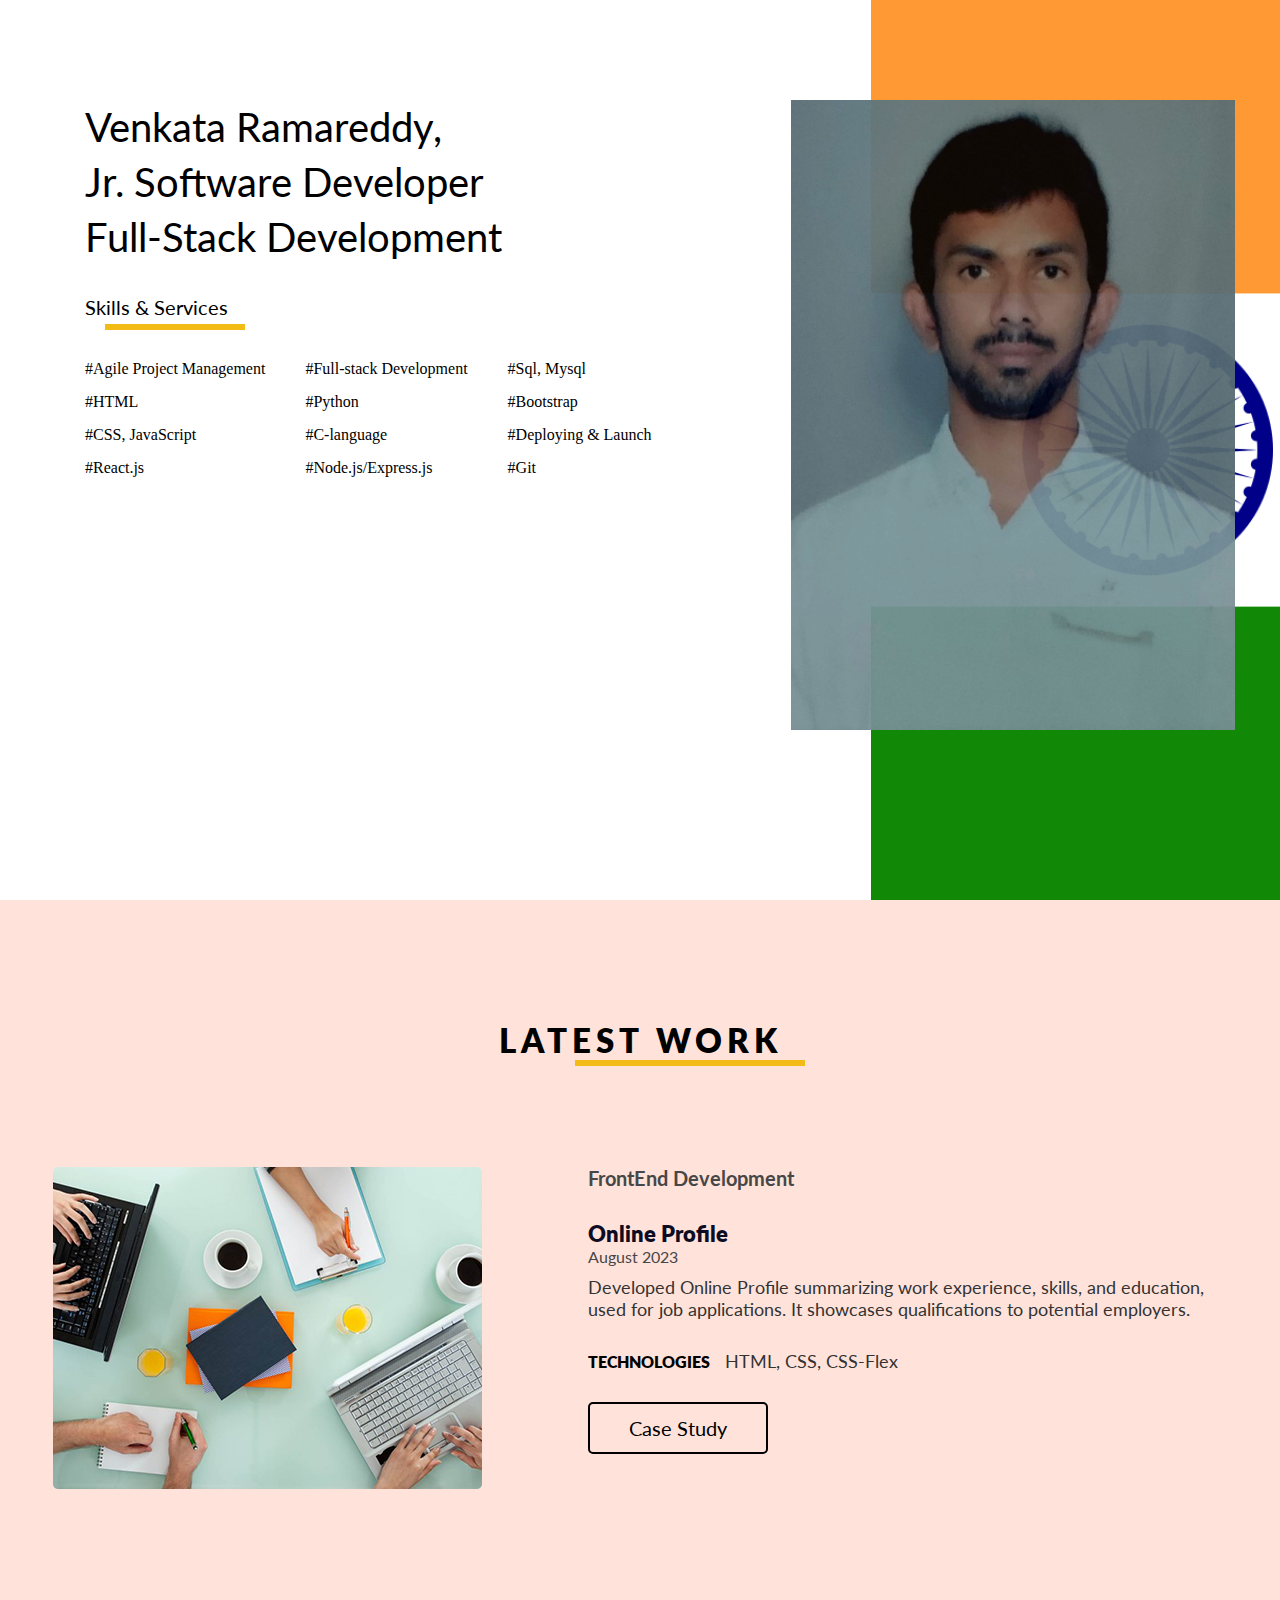
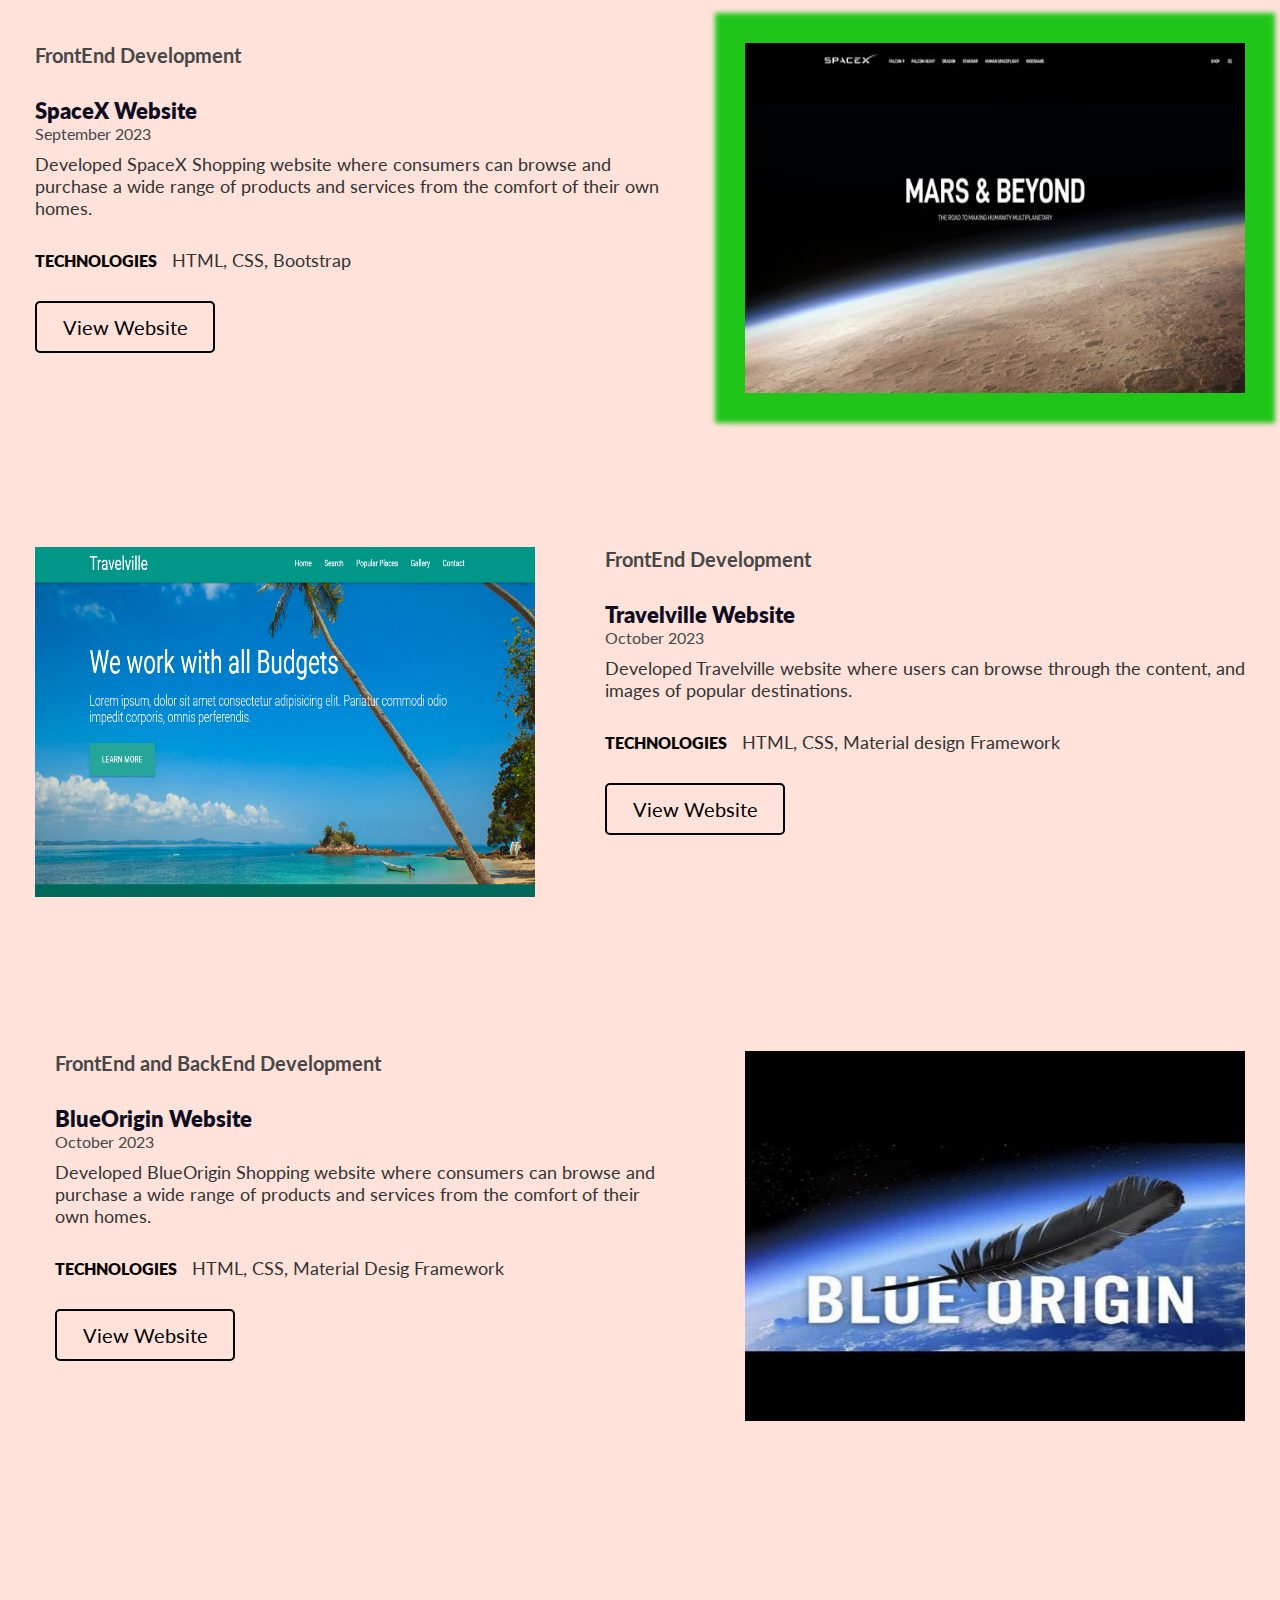
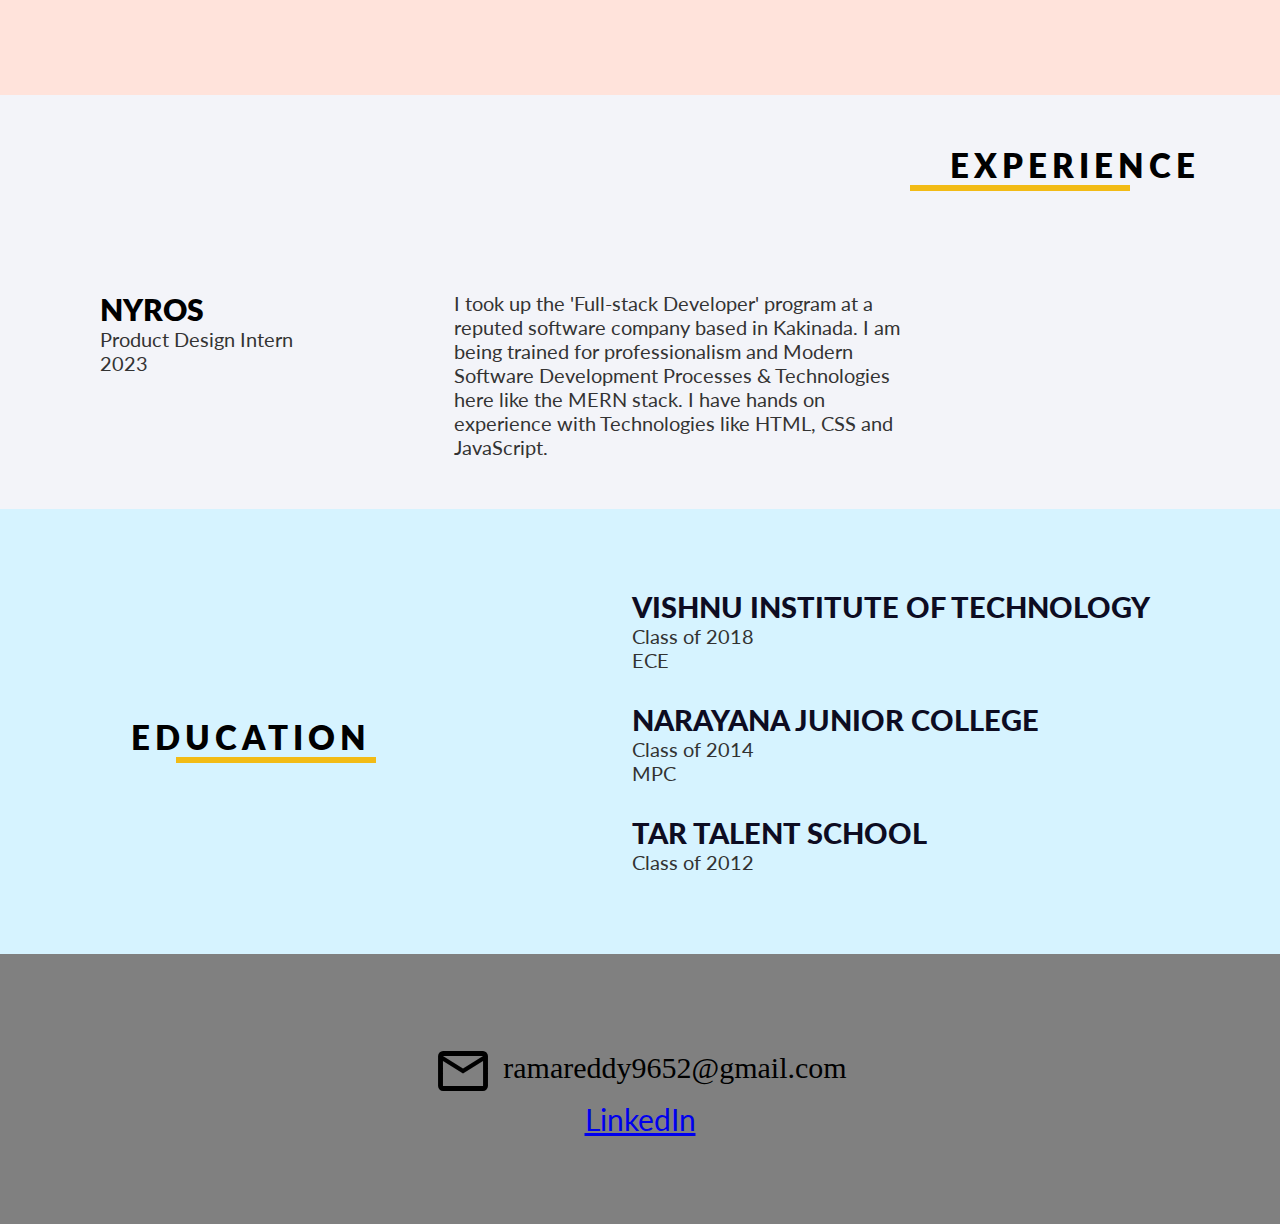
<file: index.html>
<!DOCTYPE html>
<html lang="en">
<head>
    <meta charset="UTF-8">
    <meta name="viewport" content="width=device-width, initial-scale=1.0">
    <title>Venkata | Portfolio</title>
    <link rel="stylesheet" href="assets/css/style.css">
    <link rel="stylesheet" type="text/css" href="https://fonts.googleapis.com/css?family=Lato:300,400,700,900" />
    <link href="https://fonts.googleapis.com/icon?family=Material+Icons"
      rel="stylesheet">
</head>
<body>
   <header>
        <div class="wrapper">
        <div class="container">
            <div class="left-side">
                    <h2>Venkata Ramareddy, <br/>Jr. Software Developer <br/>Full-Stack Development</h2>
                    <h6>Skills & Services <span></span></h6>
                    <div class="skils_blk">
                        <ul>
                            <li>#Agile Project Management</li>
                            <li>#HTML</li>
                            <li>#CSS, JavaScript</li>
                            <li>#React.js</li>
                        </ul>
                        <ul>
                            <li>#Full-stack Development</li>
                            <li>#Python</li>
                            <li>#C-language</li>
                            <li>#Node.js/Express.js</li>
                        </ul>
                        <ul>
                            <li>#Sql, Mysql</li>
                            <li>#Bootstrap</li>
                            <li>#Deploying & Launch</li>
                            <li>#Git</li>
                        </ul>
                    </div>
            </div>
            <div class="right-side">
                    <img src="assets/images/Photo.png" />
            </div>
        </div>
        </div>
   </header>
   <section class="latest-work">
        <h2>Latest Work <span></span></h2>
        <div class="latest-contianer">
            <div>
                <img src="assets/images/development.png" class="profile-image"/>
            </div>
            <div class="latest_works_cntnt">
                <h5>FrontEnd Development</h5>
                <h4>Online Profile</h4>
                <h6>August 2023</h6>
                <p>Developed Online Profile summarizing work experience, skills, and education, used for job applications. It showcases qualifications to potential employers.</p>
                <p><span>Technologies</span>  HTML, CSS, CSS-Flex</p>
                <a href="case-study.html" class="view_web_btn">Case Study</a>
            </div>
        </div>
        <div class="latest-contianer">
            <div class="latest_works_cntnt">
                <h5>FrontEnd Development</h5>
                <h4>SpaceX Website</h4>
                <h6>September 2023</h6>
                <p>Developed SpaceX Shopping website where consumers can browse and purchase a wide range of products and services from the comfort of their own homes.</p>
                <p><span>Technologies</span>  HTML, CSS, Bootstrap</p>
                <a href="https://ramareddy-brs.github.io/spaceX-project/" class="view_web_btn" target="_blank">View Website</a>
            </div>
            <div>
                <img src="assets/images/spacex-image.jpg" class="spacex-image" />
            </div>
        </div>
        <div class="latest-contianer">
            <div>
                <img src="assets/images/travel-image.png" class="profile-image Travel-image"/>
            </div>
            <div class="latest_works_cntnt">
                <h5>FrontEnd Development</h5>
                <h4>Travelville Website</h4>
                <h6>October 2023</h6>
                <p>Developed Travelville website where users can browse through the content, and images of popular destinations.</p>
                <p><span>Technologies</span>  HTML, CSS, Material design Framework</p>
                <a href="travelville.html" class="view_web_btn" target="_blank">View Website</a>
            </div>
        </div>
        <div class="latest-contianer">
            <div class="latest_works_cntnt blueorigin-content">
                <h5>FrontEnd and BackEnd Development</h5>
                <h4>BlueOrigin Website</h4>
                <h6>October 2023</h6>
                <p>Developed BlueOrigin Shopping website where consumers can browse and purchase a wide range of products and services from the comfort of their own homes.</p>
                <p><span>Technologies</span>  HTML, CSS, Material Desig Framework</p>
                <a href="https://ramareddy-brs.github.io/blueorigin-shop/" class="view_web_btn" target="_blank">View Website</a>
            </div>
            <div>
                <img src="assets/images/blue-origin.jpg" class="blueorigin-image"/>
            </div>
        </div>
   </section>
   <section class="experience-block">
        <div class="experience-heading">
            <h2>Experience <span></span></h2>
        </div>
        <div class="experience-container">
            <div class="lf-side">
                <h3>Nyros</h3>
                <p class="paragraph">Product Design Intern <br /> 2023</p>
            </div>
            <div class="rg-side">
                <p>I took up the 'Full-stack Developer' program at a reputed software company based in Kakinada. 
                I am being trained for professionalism and Modern Software Development Processes & Technologies here like the MERN stack.
                I have hands on experience with Technologies like HTML, CSS and JavaScript.
                </p>
            </div>
        </div>
   </section>
   <section class="education-container">
       <div>
          <h2>Education <span></span></h2>
       </div>
       <div>
          <div>
            <h3>Vishnu Institute of Technology</h3>
			<p>Class of 2018 <br/> ECE</p>
          </div>
          <div>
            <h3>Narayana Junior college</h3>
			<p>Class of 2014 <br/> MPC</p>
          </div>
          <div>
            <h3>TAR Talent School</h3>
			<p>Class of 2012</p>
          </div>
       </div>
   </section>
   <footer>
       <div class="bottom-container">
          <p><i class="material-icons">mail_outline</i>ramareddy9652@gmail.com</p>
          <p class="paragraph"><a href="https://www.linkedin.com/in/venkata-rama-reddy-ogireddy-736439225/" target="_blank">LinkedIn</a></p>
       </div>
   </footer>
</body>
</html>
</file>
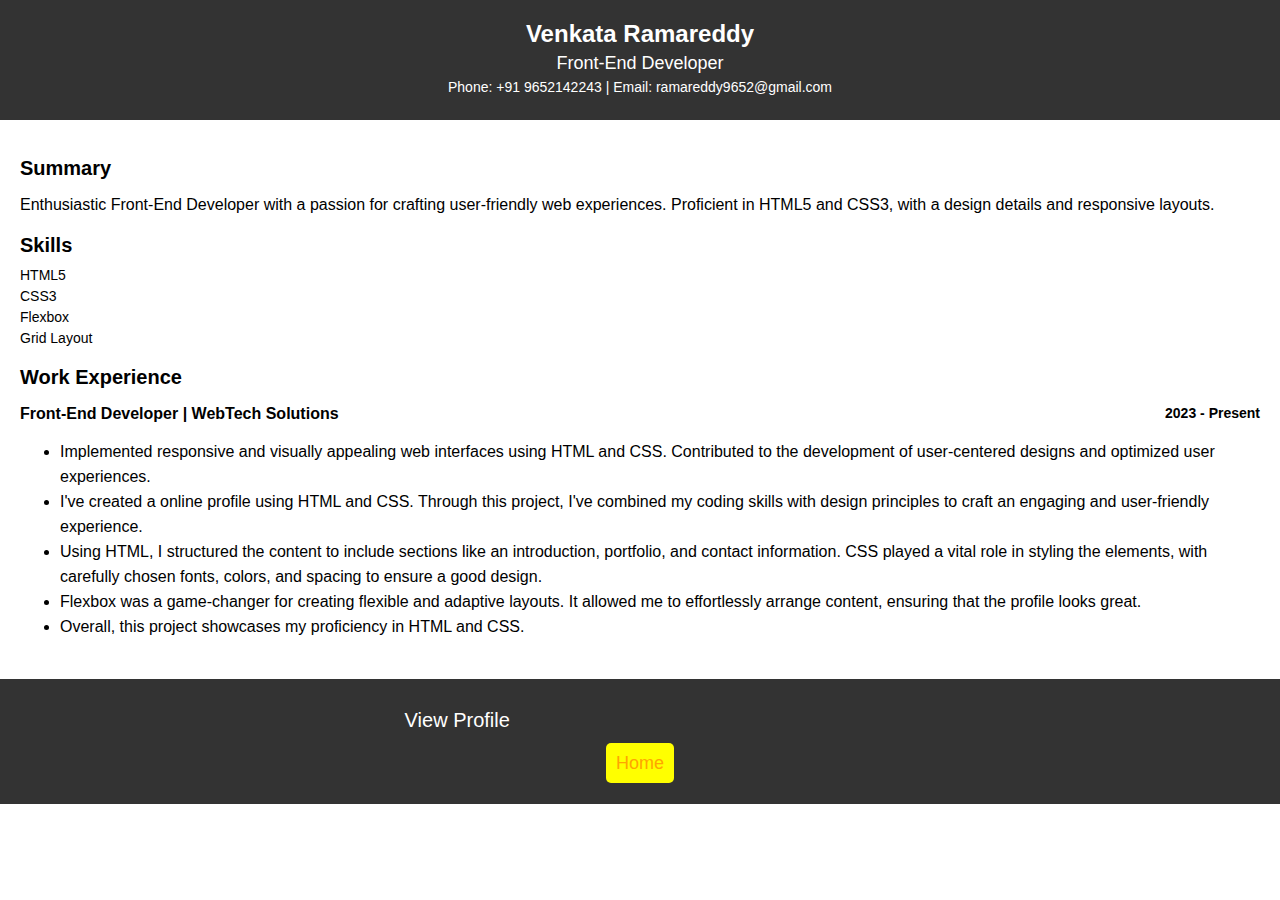
<file: case-study.html>
<!DOCTYPE html>
<html lang="en">
<head>
    <meta charset="UTF-8">
    <meta name="viewport" content="width=device-width, initial-scale=1.0">
    <title>Venkata</title>
    <link rel="stylesheet" href="assets/css/case-study-style.css">
    <link href="https://fonts.googleapis.com/icon?family=Material+Icons"
      rel="stylesheet">
</head>
<body>
    <header class="header">
        <h1 class="name">Venkata Ramareddy</h1>
        <p class="title">Front-End Developer</p>
        <p class="contact">Phone: +91 9652142243 | Email: ramareddy9652@gmail.com</p>
      </header>
      <main class="main">
        <section class="section">
          <h2 class="section-heading">Summary</h2>
          <p class="summary">
            Enthusiastic Front-End Developer with a passion for crafting user-friendly web experiences. Proficient in HTML5 and CSS3, with a design details and responsive layouts.
          </p>
        </section>
        <section class="section">
          <h2 class="section-heading">Skills</h2>
          <ul class="skills-list">
            <li class="skill">HTML5</li>
            <li class="skill">CSS3</li>
            <li class="skill">Flexbox</li>
            <li class="skill">Grid Layout</li>
          </ul>
        </section>
        <section class="section">
          <h2 class="section-heading">Work Experience</h2>
          <p class="work-info">
            <span class="work-title">Front-End Developer | WebTech Solutions</span>
            <span class="work-date">2023 - Present</span>
          </p>
          <ul class="work-description">
              <li> Implemented responsive and visually appealing web interfaces using HTML and CSS. Contributed to the development of user-centered designs and optimized user experiences.</li>
              <li>I've created a online profile using HTML and CSS. Through this project, I've combined my coding skills with design principles to craft an engaging and user-friendly experience.</li>
              <li>Using HTML, I structured the content to include sections like an introduction, portfolio, and contact information. CSS played a vital role in styling the elements, with carefully chosen fonts, colors, and spacing to ensure a good design.</li>
              <li>Flexbox was a game-changer for creating flexible and adaptive layouts. It allowed me to effortlessly arrange content, ensuring that the profile looks great.</li>
              <li>Overall, this project showcases my proficiency in HTML and CSS.</li>
          </ul>
        </section>
      </main>
      <footer class="footer">
       <p>View Profile <a href="https://ramareddy-brs.github.io/profile-with-flex/" target="_blank"><i class="material-icons">arrow_right_alt</i></a></p>
       <a href="index.html" class="view_web_btn" id="homeButton">Home</a>
      </footer>
</body>
</html>
</file>
<file: assets/css/style.css>
*{
    margin: 0px;
    padding: 0px;
    box-sizing: border-box;
}
.wrapper {
    box-sizing: border-box;
    max-width: 1140px;
    width: 100%;
    padding-right: 15px;
    padding-left: 15px;
    margin-right: auto;
    margin-left: auto;
}
.container {
    display: flex;
    flex-wrap: wrap;
    justify-content: space-between;
}
.left-side h2 {
    font-size: 40px;
    font-weight: 400;
    font-family: "lato";
    line-height: 55px;
}
.left-side h6 {
    font-size: 20px;
    font-weight: 400;
    font-family: "lato";
    margin-top: 30px;
}
.left-side h6 span {
    width: 140px;
    height: 6px;
    background: #f2bb16;
    display: block;
    margin-left: 20px;
    margin-top: 5px;
}
.skils_blk {
    display: flex;
    margin-top: 15px;
}
.skils_blk ul {
    list-style: none;
    display: inline-block;
}
.skils_blk ul li {
    margin-top: 15px;
    padding-right: 40px;
}
.right-side {
    position: relative;
    left: 120px;
}
.right-side{
    background-image: url("../images/profile_bg.png");
    background-size: cover;
    width: 40%;
    height: 100vh;
}
header img {
    max-width: 100%;
    height: 70%;
    position: relative;
    top: 100px;
    right: 80px;
    opacity: 95%;
}
.left-side {
    margin-top: 100px;
}
.latest-work {
    background: #ffe3db;
    width: 100%;
    padding: 120px 0;
}
.latest-work h2 {
    font-size: 33px;
    font-weight: 800;
    font-family: "lato";
    text-align: center;
    margin-bottom: 100px;
    text-transform: uppercase;
    letter-spacing: 5px;
}
.latest-work h2 span {
    width: 230px;
    height: 6px;
    background: #f2bb16;
    display: block;
    margin: 0 auto;
    position: relative;
    left: 50px;
}
.latest-contianer {
    display: flex;
    justify-content: space-around;
    margin-bottom: 150px;
}
.latest-work h5 {
    font-size: 20px;
    color: #474747;
    font-family: "lato";
    margin-bottom: 30px;
}
.latest-work h4 {
    font-size: 22px;
    font-weight: 800;
    font-family: "lato";
    color: #0d0c22;
    margin-top: 10px;
}
.latest-work h6 {
    font-size: 16px;
    font-weight: 400;
    color: #474747;
    font-family: "lato";
    margin-bottom: 10px;
}
.latest-work p {
    font-size: 18px;
    font-weight: 400;
    color: #333;
    font-family: "lato";
    margin-bottom: 30px;
}
.latest-work p span {
    color: #000;
    text-transform: uppercase;
    font-weight: 800;
    font-family: "lato";
    margin-right: 10px;
    font-size: 16px;
}
.view_web_btn {
    border: 2px solid #000;
    color: #000;
    display: block;
    border-radius: 5px;
    width: 180px;
    padding: 12px 0;
    text-align: center;
    font-size: 20px;
    font-weight: normal;
    font-family: "lato";
    text-decoration: none;
    margin-top: 15px;
}
.latest_works_cntnt {
    width: 50%;
}
section img {
    box-shadow: 0px 0px 5px 30px rgb(32, 197, 26);
}
.profile-image {
    box-shadow: none
}
.experience-block {
    background: #f3f4f9;
    padding: 50px 0;
}
.experience-heading {
    display: flex;
    justify-content: right;
    margin-right: 80px;
}
.experience-block h2 {
    font-size: 33px;
    font-weight: 800;
    font-family: "lato";
    text-transform: uppercase;
    letter-spacing: 5px;
}
.experience-block h2 span {
    width: 220px;
    height: 6px;
    background: #f2bb16;
    display: block;
    position: relative;
    right: 40px;
}
.experience-container {
    display: flex;
    margin-top: 100px;
    margin-left: 100px;
}
.experience-block h3 {
    font-size: 30px;
    font-weight: 800;
    font-family: "lato";
    color: #000;
    text-transform: uppercase;
}
.experience-block p {
    font-size: 20px;
    font-weight: 400;
    font-family: "lato";
    color: #333;
}
.lf-side {
    width: 30%;
}
.rg-side {
    width: 40%;
}
.education-container {
    background: #d6f3ff;
    padding: 50px 0 80px;
    overflow: hidden;
    display: flex;
    justify-content: space-around;
}
.education-container h2 {
    font-size: 33px;
    font-weight: 800;
    font-family: "lato";
    text-transform: uppercase;
    letter-spacing: 5px;
    position: relative;
    top: 50%;
}
.education-container h2 span {
    width: 200px;
    height: 6px;
    background: #f2bb16;
    display: block;
    margin: 0 auto;
    position: relative;
    left: 25px;
}
.education-container h3 {
    font-size: 29px;
    font-weight: 900;
    font-family: "lato";
    color: #0d0c22;
    text-transform: uppercase;
    margin-top: 30px;
}
.education-container p {
    font-size: 20px;
    font-weight: 400;
    font-family: "lato";
    color: #323232;
}
.bottom-container{
    background-color: rgb(128, 128, 128);
    display: flex;
    flex-direction: column;
    justify-content: center;
    align-items: center;
    height: 30vh;
}
.bottom-container p i {
    vertical-align: middle;
    padding-right: 10px;
    font-size: 60px;
}
.bottom-container p  {
    font-size: 30px;
}
.paragraph {
    font-family: "lato";
    color: white;
    font-size: 25px;
    cursor: pointer;
}
.Travel-image {
    width: 500px;
    height: 350px;
}
.blueorigin-image {
    width: 500px;
    height: 370px;
    box-shadow: none;
}
.blueorigin-content {
    padding-left: 20px;
}
.spacex-image {
    width: 500px;
    height: 350px;
}
</file>
<file: assets/css/case-study-style.css>
body {
    font-family: Arial, sans-serif;
    margin: 0;
    padding: 0;
  }
  
  .header {
    background-color: #333;
    color: #fff;
    padding: 20px;
    text-align: center;
  }
  
  .name {
    margin: 0;
    font-size: 24px;
  }
  
  .title {
    margin: 5px 0;
    font-size: 18px;
  }
  
  .contact {
    margin: 5px 0;
    font-size: 14px;
  }
  
  .main {
    padding: 20px;
  }
  
  .section {
    margin-bottom: 20px;
  }
  
  .section-heading {
    font-size: 20px;
    margin-bottom: 10px;
  }
  
  .summary {
    font-size: 16px;
  }
  
  .skills-list {
    list-style-type: none;
    margin: 0;
    padding: 0;
  }
  
  .skill {
    font-size: 14px;
    margin-bottom: 5px;
  }
  
  .work-info {
    font-size: 16px;
    font-weight: bold;
  }
  
  .work-date {
    font-size: 14px;
    float: right;
  }
  
  .work-description {
    font-size: 16px;
    line-height: 25px;
  }
  
  .footer {
    background-color: #333;
    color: #fff;
    text-align: center;
    padding: 10px;
    padding-bottom: 30px;
  }
  
  .footer-text {
    margin: 0;
  }
  .footer p a i {
    vertical-align: middle;
    color: white;
  }
  .footer p {
    font-size: 20px;
  }
  #homeButton {
    text-decoration: none;
    color: orange;
    font-size: 18px;
    width: 250px;
    height: 250px;
    border-radius: 5px;
    padding: 10px;
    background-color: yellow;
  }
</file>
